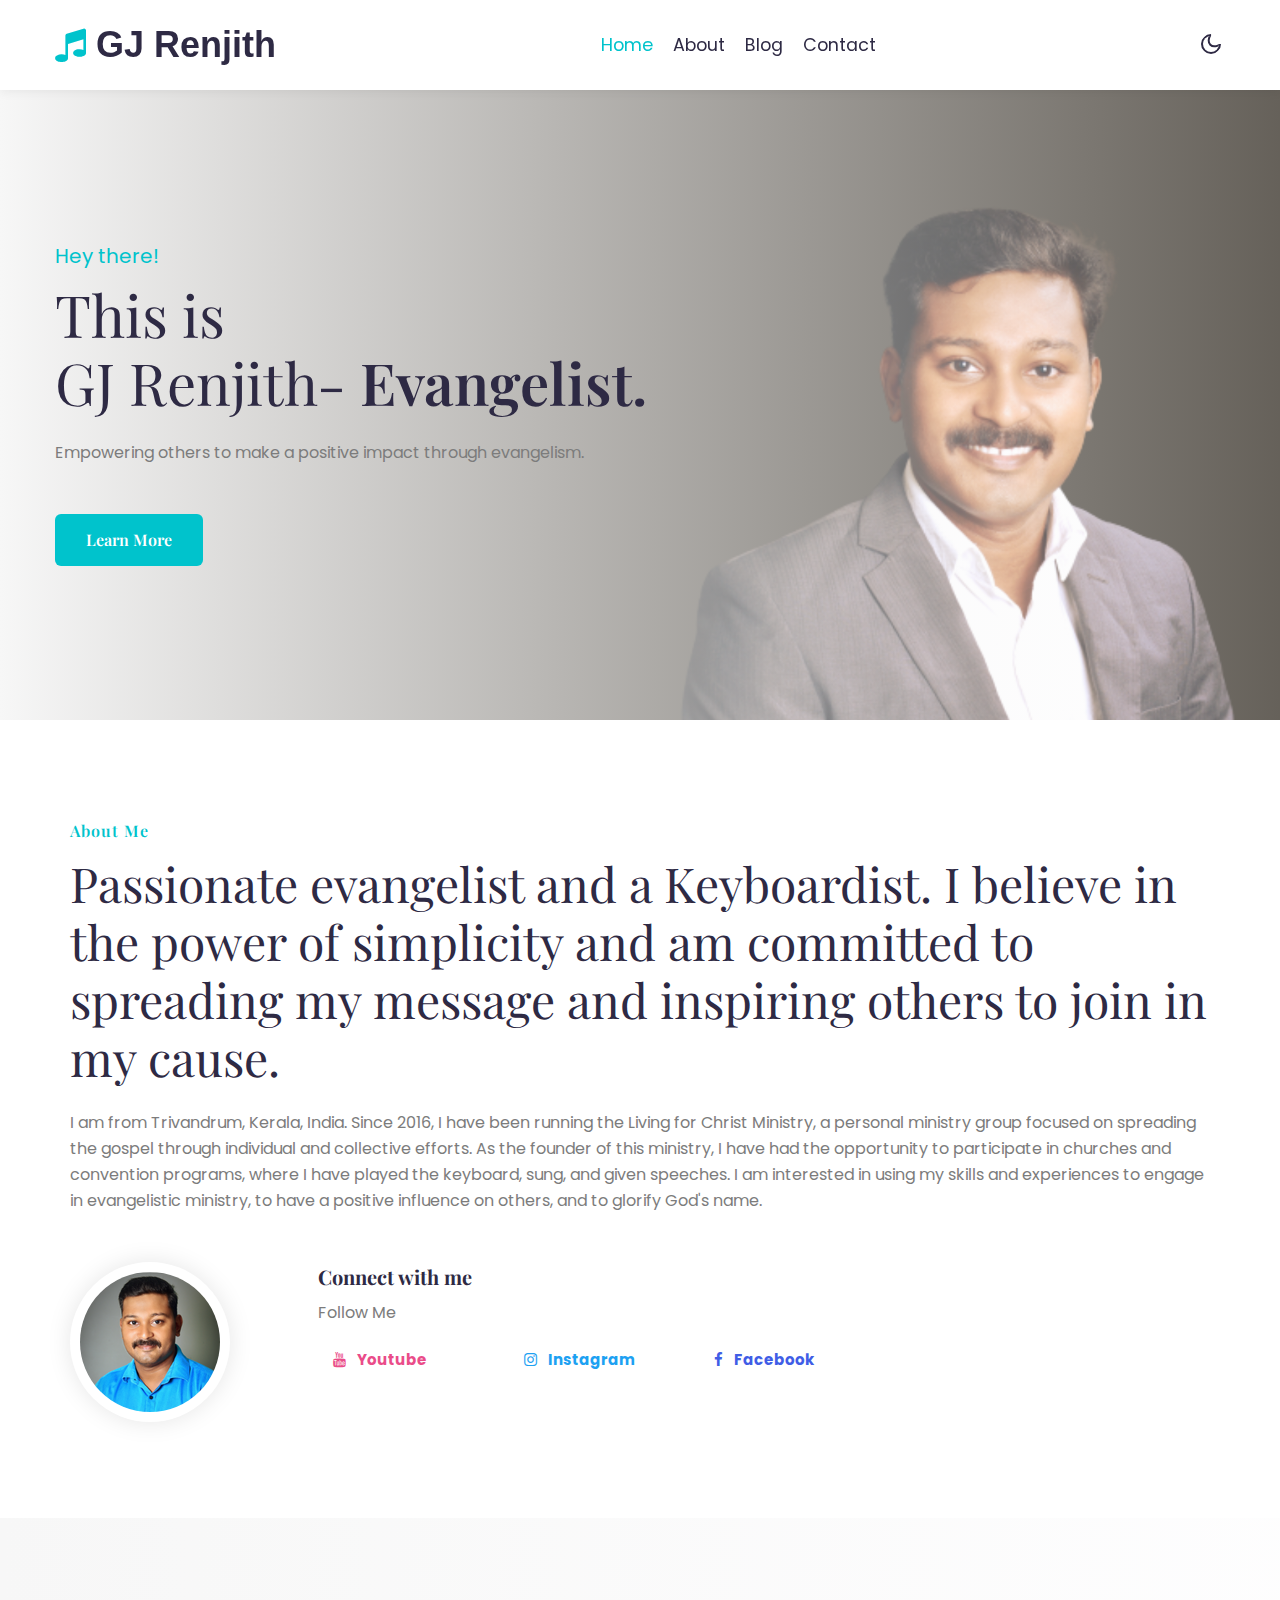
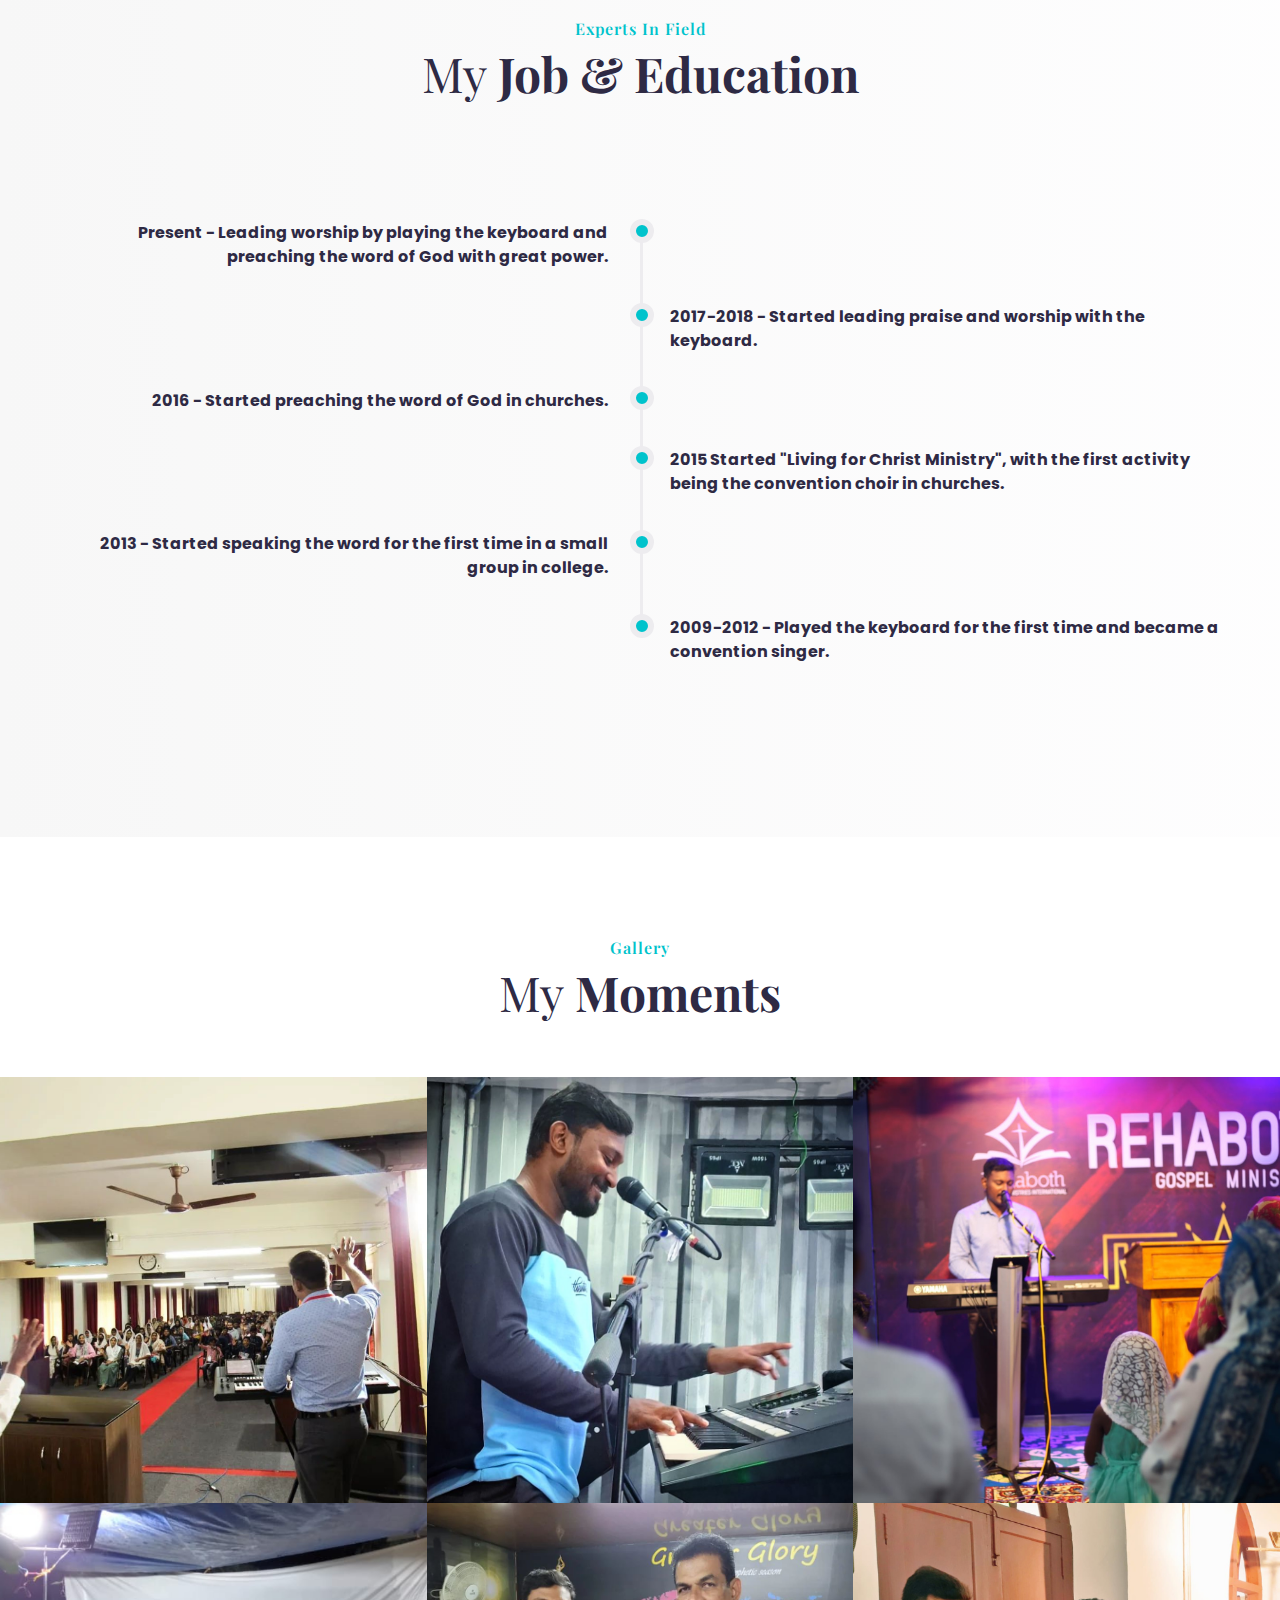
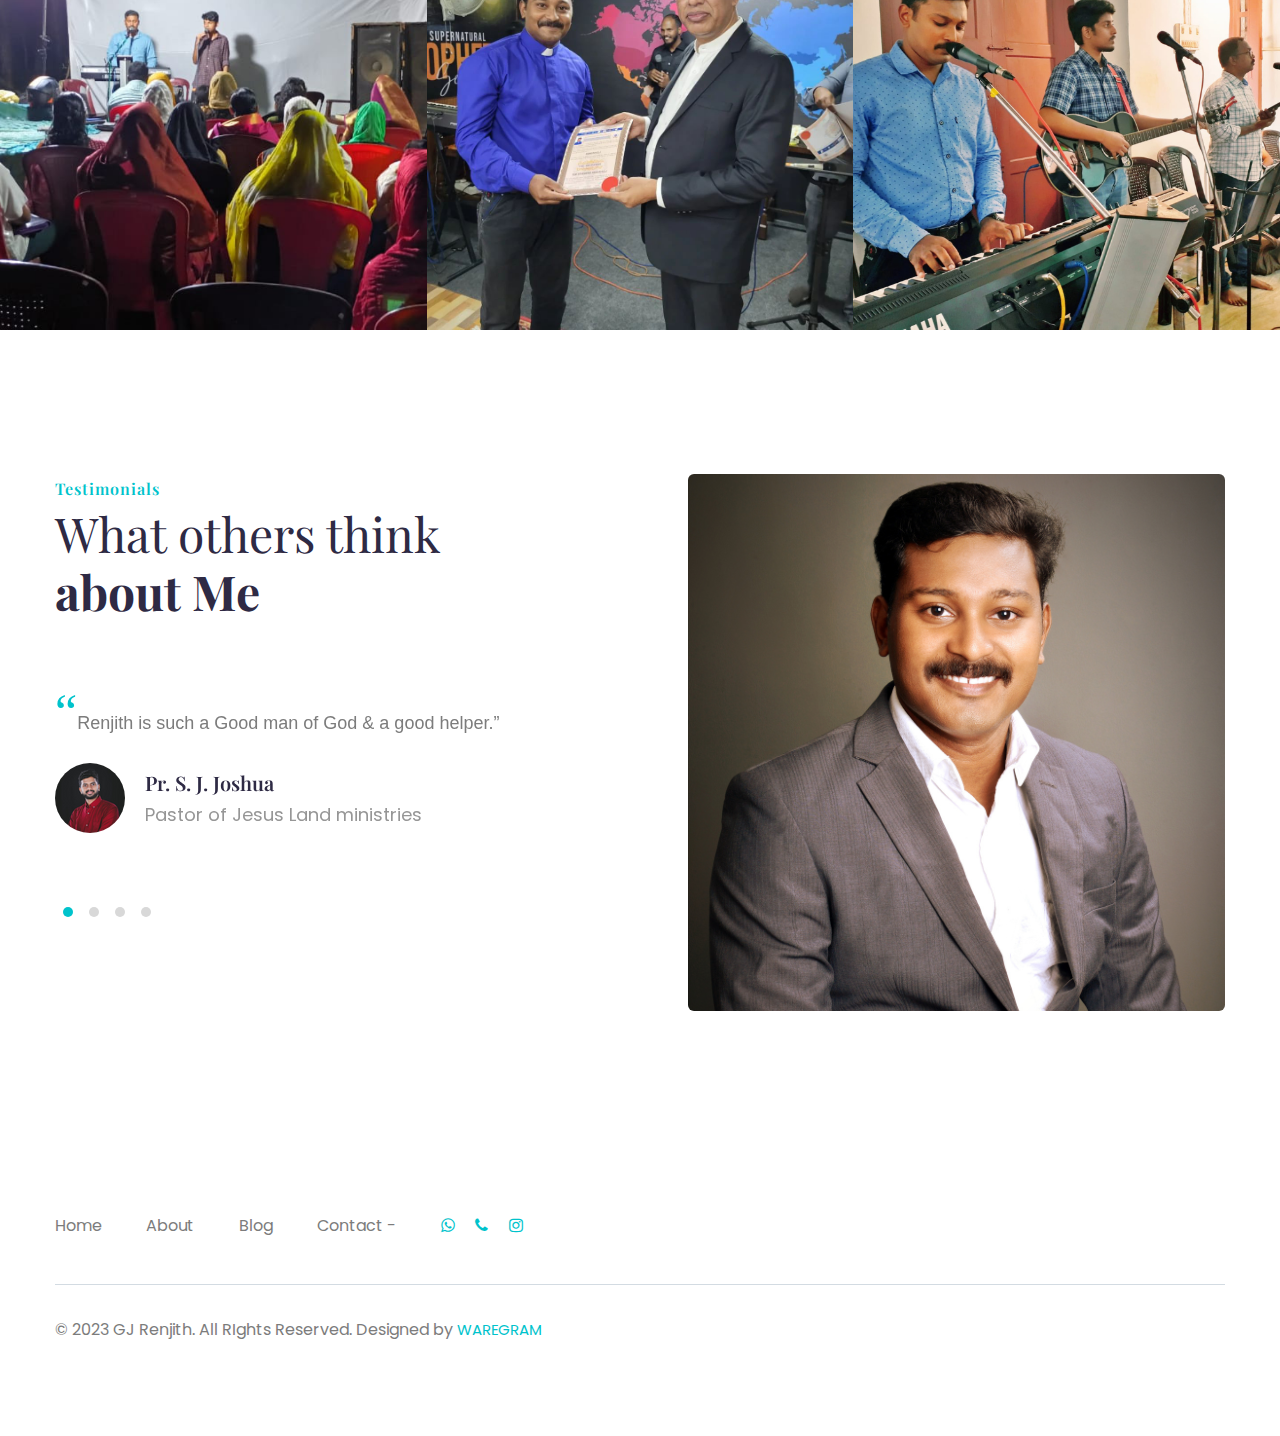
<file: index.html>
<!doctype html>
<html lang="en">
<head>
  
  <!-- Required meta tags -->
  <meta charset="utf-8">
  <meta name="viewport" content="width=device-width, initial-scale=1, shrink-to-fit=no">
  <meta name="description" content="Welcome to the online presence of GJ Renjith, a passionate evangelist and talented keyboardist from Trivandrum, Kerala, India. Discover his journey in spreading the gospel and empowering others through music and ministry. Learn more about his story and connect with him on YouTube, Instagram, and Facebook.">

  <meta name="keywords"
    content="Evangelist, Keyboardist, Gospel Music, gjrenjith.in, Spreading the Gospel, Empowering Ministry, Trivandrum, Kerala, India, Living for Christ Ministry, Worship Leader, Musician, Preacher, Christian Ministry, Inspirational Speaker, Keyboard Player, Evangelistic Ministry, Gospel Spreading, Positive Impact, Renjith, GJ Renjith, Worship and Praise, Music Ministry" />
  <title>GJ Renjith</title>
  <link rel="icon" href="assets/images/RB4.png" type="image/x-icon">
  <link href="//fonts.googleapis.com/css2?family=Playfair+Display:ital,wght@0,400;0,600;0,700;1,400&display=swap"
    rel="stylesheet">
  <link href="//fonts.googleapis.com/css2?family=Poppins:wght@400;600;700&display=swap" rel="stylesheet">
  <!-- Template CSS -->
  <link rel="stylesheet" href="assets/css/style-starter.css">

  <script type='application/ld+json'> 
{
  "@context": "http://www.schema.org",
  "@type": "person",
  "name": "GJ RENJITH",
  "jobTitle": "Evangelist,Keyboardist,Singer",
  "url": "gjrenjith.in",
  "address": {
    "@type": "PostalAddress",
    "streetAddress": "Aryanad, Trivandrum, Kerala, India",
    "postOfficeBoxNumber": "Renjith bhavan kadukkodu aryanad p o",
    "addressLocality": "Trivandrum",
    "addressRegion": "Kerala",
    "postalCode": "695542",
    "addressCountry": "India"
  },
  "email": "renjithgjchristian@gmail.com",
  "telephone": "+91 8592861673",
  "birthDate": "1995-02-04"
}
 </script>
  
</head>
<body>
  <!-- header -->
  <header id="site-header" class="header fixed-top">
    <div class="container">
      <nav class="navbar navbar-expand-lg stroke">
        <a class="navbar-brand mr-xl-5 mr-lg-3" href="index.html">
          <span class=" fa fa-music"></span> GJ Renjith
        </a>
        <!-- if logo is image enable this   
      <a class="navbar-brand" href="#index.html">
          <img src="image-path" alt="Your logo" title="Your logo" style="height:35px;" />
      </a> -->
        <button class="navbar-toggler  collapsed bg-gradient" type="button" data-toggle="collapse"
          data-target="#navbarTogglerDemo02" aria-controls="navbarTogglerDemo02" aria-expanded="false"
          aria-label="Toggle navigation">
          <span class="navbar-toggler-icon fa icon-expand fa-bars"></span>
          <span class="navbar-toggler-icon fa icon-close fa-times"></span>
          </span>
        </button>

        <div class="collapse navbar-collapse" id="navbarTogglerDemo02">
          <ul class="navbar-nav mx-lg-auto">
            <li class="nav-item active">
              <a class="nav-link" href="index.html">Home <span class="sr-only">(current)</span></a>
            </li>
            <li class="nav-item">
              <a class="nav-link" href="#about-gjrenjith">About</a>
            </li>
            <li class="nav-item">
              <a class="nav-link" href="updatingsoon.html">Blog</a>
            </li>
           
            <li class="nav-item mr-lg-5">
              <a class="nav-link" href="#communicate">Contact</a>
            </li>
            <!--//search-right-->
            
            <!--/search-right-->
          </ul>
        </div>
        <!-- toggle switch for light and dark theme -->
        <div class="mobile-position">
          <nav class="navigation">
            <div class="theme-switch-wrapper">
              <label class="theme-switch" for="checkbox">
                <input type="checkbox" id="checkbox">
                <div class="mode-container">
                  <i class="gg-sun"></i>
                  <i class="gg-moon"></i>
                </div>
              </label>
            </div>
          </nav>
        </div>
        <!-- //toggle switch for light and dark theme -->
      </nav>
    </div>
  </header>
  <!-- //header -->
  <!-- banner-section -->
  <section id="home" class="w3l-banner py-5">
    <div class="container">
      <div class="align-items-center">
        <div class="bannerw3-content mt-lg-0 mt-4">
          <span class="title-small">Hey there!</span>
          <h3 class="mb-2 title">
            <span> This is  <br>
              GJ Renjith-</span>
            Evangelist. </h3>
          <p class="mt-4 pr-lg-5">Empowering others to make a positive impact through evangelism.</p>
          <div class="mt-sm-5 mt-4">
            <a class="btn btn-primary btn-style" href="#about-gjrenjith"> Learn More </a>
          </div>
        </div>
      </div>
    </div>
  </section>
  <!-- //banner-section -->
  <!--/w3l-index2-->
  <section class="w3l-index2" id="about-gjrenjith">
    <div class="midd-w3 py-5">
      <div class="container py-lg-5 py-md-3">
        <div class="row mx-auto text-center">
          <div class="col-lg-12 mt-lg-0 mt-5 text-left">
            <h5 class="title-subhny mb-2">About Me</h5>
            <h3 class="title-w3l"><span>Passionate evangelist and a Keyboardist. I believe in the power of simplicity and am committed to spreading my message and inspiring others to join in my cause.</h3>
            <p class="mt-4">I am from Trivandrum, Kerala, India. Since 2016, I have been running the Living for Christ Ministry, a personal ministry group focused on spreading the gospel through individual and collective efforts. As the founder of this ministry, I have had the opportunity to participate in churches and convention programs, where I have played the keyboard, sung, and given speeches. I am interested in using my skills and experiences to engage in evangelistic ministry, to have a positive influence on others, and to glorify God's name.</p>
            <div class="about-pic-grids row no-gutters mt-5">
              <div class="col-md-3 position-relative person-img">
                <img src="assets/images/RB4.png" alt="GJ RENJITH" class="radius-image img-fluid">
              </div>
              <div class="col-md-9 about-pic-info pl-lg-5 mt-md-0 mt-2">
                <h4>Connect with me</h4>
                <p class="title mt-2">
                  Follow Me </p>
                <div class="social-column-3 mt-3">
                  <a href="https://www.youtube.com/@renjithgj3958" target="_blank" class="dribble">
                    <span class="fa fa-youtube mr-2"></span>
                    <span class="social-text">Youtube</span>
                  </a>
                  <a href="https://www.instagram.com/g.j.renjith/" target="_blank" class="twitter">
                    <span class="fa fa-instagram mr-2"></span>
                    <span class="social-text">Instagram</span>
                  </a>
                  <a href="https://www.facebook.com/renjith.gj" target="_blank" class="instagram">
                    <span class="fa fa-facebook mr-2"></span>
                    <span class="social-text">Facebook</span>
                  </a>
                </div>
              </div>
            </div>

          </div>
        </div>
      </div>
    </div>
  </section>
  <!-- //w3l-index2-->
  <!--/w3l-education-->
  <section class="w3lhny-timeline py-5" id="education">
    <div class="container py-lg-5 py-md-3 py-2">
      <div class="title-content text-center">
        <h6 class="title-subhny">Experts in field</h6>
        <h3 class="title-w3l mb-sm-5 mb-4 pb-lg-2"> <span>
            My
          </span>
          Job & Education</h3>
      </div>
      <div class="w3l-educatiob-job-info mt-lg-5 mt-3 pt-lg-2">
        <ul class="m-timeline">
          <li>
            <div class="m-timeline__date">
              <span>Present</span> -  Leading worship by playing the keyboard and preaching the word of God with great power.
            </div>

           
          </li>

          <li>
            <div class="m-timeline__date">
              <span>2017-2018</span> - Started leading praise and worship with the keyboard.
            </div>

          
          </li>

          <li>
            <div class="m-timeline__date">
              <span>2016</span> -  Started preaching the word of God in churches.
            </div>

           
          </li>
          <li>
            <div class="m-timeline__date">
              <span>2015</span> Started "Living for Christ Ministry", with the first activity being the convention choir in churches.
            </div>

           
          <li>
            <div class="m-timeline__date">
              <span>2013</span> - Started speaking the word for the first time in a small group in college.
            </div>

          </li>
          <li>
            <div class="m-timeline__date">
              <span>2009-2012</span> -  Played the keyboard for the first time and became a convention singer.
            </div>
           
          </li>
        </ul>
      </div>
    </div>
  </section>
  <!--//w3l-education-->
  <!--/w3-grids-3-->
  <!-- <section class="w3l-bottom-grids-6 py-5" id="services">
    <div class="container py-lg-5 py-md-4 py-2">
      <h5 class="title-subhny mb-2">How can I impact through evangelism?</h5>
      <h3 class="title-w3l"><span>Encouraging Others to Make a</span> Positive Impact</h3>
      <div class="grids-area-hny main-cont-wthree-fea row pt-3 mt-5">
        <div class="col-lg-4 col-md-6 grids-feature">
          <div class="area-box">
            <div class="area-icon icon-red">
              <span class="fa fa-star-o"></span>
            </div>
            <h4><a href="#feature" class="title-head">Enlightenment</a></h4>
            <p>Gaining a deeper understanding of Life. </p>
          </div>
        </div>
        <div class="col-lg-4 col-md-6 grids-feature mt-md-0 mt-4">
          <div class="area-box">
            <div class="area-icon icon-green">
              <span class="fa fa-lightbulb-o"></span>
            </div>
            <h4><a href="#feature" class="title-head">Inspiration</a></h4>
            <p>Finding motivation to become more involved in the faith of God </p>
          </div>
        </div>
        <div class="col-lg-4 col-md-6 grids-feature mt-lg-0 mt-4">
          <div class="area-box">
            <div class="area-icon icon-blue">
              <span class="fa fa-users"></span>
            </div>
            <h4><a href="#feature" class="title-head">Community</a></h4>
            <p>Connecting with others who share similar passions and values. </p>
          </div>
        </div>
        <div class="col-lg-4 col-md-6 grids-feature mt-5">
          <div class="area-box">
            <div class="area-icon icon-yellow">
              <span class="fa fa-handshake-o"></span>
            </div>
            <h4><a href="#feature" class="title-head">Support</a></h4>
            <p>Receiving guidance and encouragement in pursuing Life achievements </p>
          </div>
        </div>
        <div class="col-lg-4 col-md-6 grids-feature mt-5">
          <div class="area-box">
            <div class="area-icon icon-purple">
              <span class="fa fa-leanpub"></span>
            </div>
            <h4><a href="#feature" class="title-head">Education</a></h4>
            <p> Learning about moral values from an expert in the field. </p>
          </div>
        </div>
        <div class="col-lg-4 col-md-6 grids-feature mt-5">
          <div class="area-box">
            <div class="area-icon icon-orange">
              <span class="fa fa-hand-peace-o"></span>
            </div>
            <h4><a href="#feature" class="title-head">Empowerment</a></h4>
            <p>Feeling equipped and motivated to make a positive impact through evangelism</p>
          </div>
        </div>
      </div>
    </div>
  </section> -->
  <!--//w3-grids-3-->
  <!-- gallery section -->
  <div class="gallery section-agile py-5">
    <div class="container-fluid py-lg-5 py-md-4 px-lg-0 mx-lg-0">
      <div class="title-content text-center">
        <h6 class="title-subhny">Gallery</h6>
        <h3 class="title-w3l mb-sm-5 mb-4 pb-lg-2"> <span>
            My
          </span>
          Moments</h3>
      </div>
      <div class="row gallery_grids no-gutters">
        <div class="col-lg-4 col-6 gallery-img-grid gallery_grid1 hover14 column">
          <div class="gallery_effect">
            <a href="assets/images/r1.png" class="js-img-viwer d-block">
              <figure>
                <img src="assets/images/r1.png" alt="evangelist GJ Renjith" class="img-fluid" />
              </figure>
            </a>
          </div>
        </div>
        <div class="col-lg-4 col-6 gallery-img-grid hover14 column">
          <div class="gallery_effect">
            <a href="assets/images/r2.jpg" class="js-img-viwer d-block">
              <figure>
                <img src="assets/images/r2.jpg" alt="Keyboardist GJ Renjith" class="img-fluid" />
              </figure>
            </a>
          </div>
        </div>
        <div class="col-lg-4 col-6 gallery-img-grid hover14 column">
          <div class="gallery_effect">
            <a href="assets/images/r3.png" class="js-img-viwer d-block">
              <figure>
                <img src="assets/images/r3.png" alt="Renjith GJ" class="img-fluid" />
              </figure>
            </a>
          </div>
        </div>
        <div class="col-lg-4 col-6 gallery-img-grid hover14 column">
          <div class="gallery_effect">
            <a href="assets/images/r4.png" class="js-img-viwer d-block">
              <figure>
                <img src="assets/images/r4.png" alt="GJ Renjith (Keyboardist)" class="img-fluid" />
              </figure>
            </a>
          </div>
        </div>
        <div class="col-lg-4 col-6 gallery-img-grid hover14 column">
          <div class="gallery_effect">
            <a href="assets/images/r5.jpeg" class="js-img-viwer d-block">
              <figure>
                <img src="assets/images/r5.jpeg" alt="GJ Renjith Ordination and Graduation" class="img-fluid" />
              </figure>
            </a>
          </div>
        </div>
        <div class="col-lg-4 col-6 gallery-img-grid hover14 column">
          <div class="gallery_effect">
            <a href="assets/images/r6.png" class="js-img-viwer d-block">
              <figure>
                <img src="assets/images/r6.png" alt="GJ Renjith - Keyboardist and Singer" class="img-fluid" />
              </figure>
            </a>
          </div>
        </div>
      </div>
    </div>
  </div>
  <!-- //gallery section -->
  <!-- /testimonials-->
  <section class="w3l-clients" id="testimonials">
    <div class="container py-lg-5 py-md-3">
      <div class="row w3-testimonial-grids">
        <div class="col-lg-6 w3-testimonial-content-top pr-lg-5">
          <div class="title-content text-left">
            <h6 class="title-subhny">Testimonials</h6>
            <h3 class="title-w3l mb-sm-5 mb-4 pb-lg-2">
              <span> What others think <br>
              </span>
              about Me</h3>
          </div>
          <div id="owl-demo1" class="owl-carousel owl-theme mt-4 py-2 mb-4">
            <div class="item">
              <div class="testimonial-content">
                <div class="testimonial">
                  <blockquote>
                    <q>Renjith is such a Good man of God & a good helper.</q>
                  </blockquote>
                  <div class="testi-des">
                    <div class="test-img"><img src="assets/images/Joshua.png" class="img-fluid" alt="GJ Renjith testimonial-Joshua">
                    </div>
                    <div class="peopl align-self">
                      <h3>Pr. S. J. Joshua</h3>
                      <p class="indentity">Pastor of Jesus Land ministries</p>
                    </div>
                  </div>
                </div>
              </div>
            </div>
            <div class="item">
              <div class="testimonial-content">
                <div class="testimonial">
                  <blockquote>
                    <q>Wonderful keyboardist and Singer, also a powerful preacher.</q>
                  </blockquote>
                  <div class="testi-des">
                    <div class="test-img"><img src="assets/images/Karuna.png" class="img-fluid" alt="GJ Renjith testimonial-Karuna">
                    </div>
                    <div class="peopl align-self">
                      <h3>Dr. Karuna</h3>
                      <p class="indentity">Worship leader of Rehoboth international Church</p>
                    </div>
                  </div>
                </div>
              </div>
            </div>
            <div class="item">
              <div class="testimonial-content">
                <div class="testimonial">
                  <blockquote>
                    <q>Renjith is a Good friend and very Sincere of his profession.</q>
                  </blockquote>
                  <div class="testi-des">
                    <div class="test-img"><img src="assets/images/Sabin.png" class="img-fluid" alt="GJ Renjith testimonial-Sabin">
                    </div>
                    <div class="peopl align-self">
                      <h3>Pr. Sabin Samuel</h3>
                      <p class="indentity">Pastor of Maranatha full gospel church</p>
                    </div>
                  </div>
                </div>
              </div>
            </div>
            <div class="item">
              <div class="testimonial-content">
                <div class="testimonial">
                  <blockquote>
                    <q>Brother Renjith is one of the best worship leader I have ever seen.<span style="visibility: hidden;">R</span>A great man of God!</q>
                  </blockquote>
                  <div class="testi-des">
                    <div class="test-img"><img src="assets/images/Jainroy.png" class="img-fluid" alt="GJ Renjith testimonial-Jainroy">
                    </div>
                    <div class="peopl align-self">
                      <h3>Pr Jainroy</h3>
                      <p class="indentity">Pastor of Oottukuzhy prayer Garden</p>
                    </div>
                  </div>
                </div>
              </div>
            </div>
          </div>
        </div>
        <div class="col-lg-6 position-relative pl-lg-5 mt-lg-0 mt-5">
          <img src="assets/images/8.png" alt="GJ RENJITH Evangelist-Keyboardist-Singer" class="radius-image img-fluid">
        </div>
      </div>
    </div>
  </section>
  <!-- //testimonials-->
  <!-- Footers-14 -->
  <footer class="w3l-footers-14 py-5">
    <div class="container py-md-5 py-sm-3">
      <div class="row footers14-top no-gutters">
        <div class="col-lg-6 footer14-nav-left">
          <ul class="footer14-nav" id="communicate">
            <li><a href="index.html">Home</a></li>
            <li><a href="#about-gjrenjith">About</a></li>
            <li><a href="updatingsoon.html">Blog</a></li>
            <li><p href="">Contact - </p></li>
            <a 
                        href="https://wa.me/9185928 61673"
                        target="_blank"
                        rel="noopener noreferrer"
                        class="whatsapp"
                        ><i class="fa fa-whatsapp"></i
                      ></a>
                      <a style="margin-left: 1em;"
                        href="tel:9185928 61673"
                        target="_blank"
                        rel="noopener noreferrer"
                        class="facebook"
                        ><i class="fa fa-phone"></i
                      ></a>
                      <a  style="margin-left: 1em;"
                        href="https://www.instagram.com/g.j.renjith/"
                        target="_blank"
                        rel="noopener noreferrer"
                        class="instagram"
                        ><i class="fa fa-instagram "></i
                      ></a>
          </ul>
        </div>
        
      </div>
      <div class="footers14-bottom d-flex">
        <div class="copyright">
          <p>© 2023 GJ Renjith. All RIghts Reserved. Designed by <a href="https://www.waregramweb.com/" target="_blank">WAREGRAM</a></p>
        </div>
      </div>
    </div>
    <!-- move top -->
    <button onclick="topFunction()" id="movetop" title="Go to top">
      &uarr;
    </button>
    <script>
      // When the user scrolls down 20px from the top of the document, show the button
      window.onscroll = function () {
        scrollFunction()
      };

      function scrollFunction() {
        if (document.body.scrollTop > 20 || document.documentElement.scrollTop > 20) {
          document.getElementById("movetop").style.display = "block";
        } else {
          document.getElementById("movetop").style.display = "none";
        }
      }

      // When the user clicks on the button, scroll to the top of the document
      function topFunction() {
        document.body.scrollTop = 0;
        document.documentElement.scrollTop = 0;
      }
    </script>
    <!-- /move top -->

  </footer>
  <!-- Footers-14 -->
  <!-- Template JavaScript -->
  <script src="assets/js/jquery-3.3.1.min.js"></script>
  <script src="assets/js/theme-change.js"></script>
   <!--/carousel-->
  <script src="assets/js/owl.carousel.js"></script>
  <script>
    $(document).ready(function () {
      $("#owl-demo1").owlCarousel({
        loop: true,
        nav: false,
        responsiveClass: true,
        responsive: {
          0: {
            items: 1,
            nav: false
          },
          736: {
            items: 1,
            nav: false
          }
        }
      })
    })
  </script>
  <!-- //script for tesimonials carousel slider -->
  <!-- gallery popup js -->
  <script src="assets/js/smartphoto.js"></script>
  <script>
    document.addEventListener('DOMContentLoaded', function () {
      const sm = new SmartPhoto(".js-img-viwer", {
        showAnimation: false
      });
      // sm.destroy();
    });
  </script>
  <!-- //gallery popup js -->
  <!-- disable body scroll which navbar is in active -->
  <script>
    $(function () {
      $('.navbar-toggler').click(function () {
        $('body').toggleClass('noscroll');
      })
    });
  </script>
  <!-- disable body scroll which navbar is in active -->


  <!--/MENU-JS-->
  <script>
    $(window).on("scroll", function () {
      var scroll = $(window).scrollTop();

      if (scroll >= 80) {
        $("#site-header").addClass("nav-fixed");
      } else {
        $("#site-header").removeClass("nav-fixed");
      }
    });

    //Main navigation Active Class Add Remove
    $(".navbar-toggler").on("click", function () {
      $("header").toggleClass("active");
    });
    $(document).on("ready", function () {
      if ($(window).width() > 991) {
        $("header").removeClass("active");
      }
      $(window).on("resize", function () {
        if ($(window).width() > 991) {
          $("header").removeClass("active");
        }
      });
    });
  </script>
  <!--//MENU-JS-->
  <script src="assets/js/bootstrap.min.js"></script>

</body>

</html>
</file>
